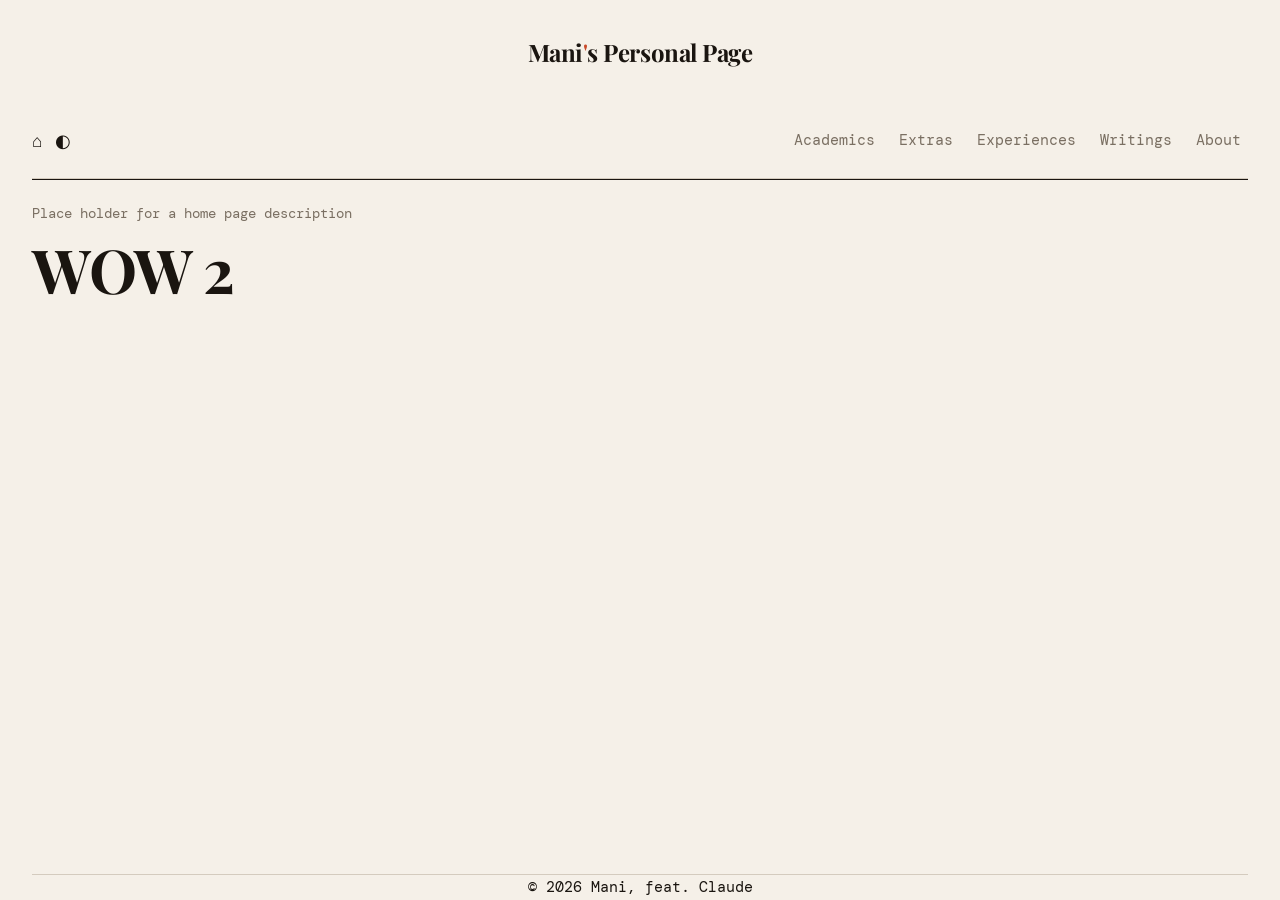
<file: public/index.html>
<!DOCTYPE html>
<html lang="en">
<head>
    <meta charset="UTF-8" />
    <meta name="viewport" content="width=device-width, initial-scale=1.0" />
    <title>Mani's Personal Page</title>
    <link rel="preconnect" href="https://fonts.googleapis.com" />
    <link href="https://fonts.googleapis.com/css2?family=Playfair+Display:ital,wght@0,400;0,700;1,400&family=DM+Mono:wght@300;400&display=swap" rel="stylesheet" />
    <link rel="stylesheet" href="css/style.css">
  
</head>
<body>
    <div class="container">
        <div class="site-title">Mani<span>'</span>s Personal Page</div>

        <header>
            <div class="header-buttons">
                <button id="home-btn" class="header-btn">⌂</button>
                <button id="theme-toggle" class="header-btn">◐</button>
                <button id="save-btn" class="header-btn">⇡</button>
            </div>
            <div class="nav-links">
                <a href="#" data-page="academics">Academics</a>
                <a href="#" data-page="extras">Extras</a>
                <a href="#" data-page="exp">Experiences</a>
                <a href="#" data-page="writing">Writings</a>
                <a href="#" data-page="about">About</a>
            </div>
        </header>
    </div>

    <div id="page-home" class="page active" data="desc">
        <div class="container">
            <section class="hero">
                <div id="entries-home"></div>
            </section>
            <button class="add-entry-btn" data-page="home">+</button>
        </div>
    </div>

    <div id="page-academics" class="page" data="grid">
        <div class="container">
            <section class="hero">
                <h1>Academics</h1>
            </section>
            <div class="entries-header">
                <button class="add-entry-btn" data-page="academics">+</button>
            </div>
            <div class="entries" id="entries-academics"></div>
        </div>
    </div>
    <div id="page-extras" class="page" data="grid">
        <div class="container">
        <section class="hero">
            <h1>Extras</h1>
        </section>
            <div class="entries-header">
                <button class="add-entry-btn" data-page="extras">+</button>
            </div>
            <div class="entries" id="entries-extras"></div>
        </div>
    </div>
    <div id="page-exp" class="page" data="blog">
        <div class="container">
            <section class="hero">
                <h1>Experiences</h1>
            </section>
            <div class="entries-header">
                <button class="add-entry-btn" data-page="exp">+</button>
            </div>
            <div class="entries" id="entries-exp"></div>
        </div>
    </div>
    <div id="page-writing" class="page" data="blog">
        <div class="container">
            <section class="hero">
                <h1>Writings</h1>
            </section>
            <div class="entries-header">
                <button class="add-entry-btn" data-page="writing">+</button>
            </div>
            <div class="entries" id="entries-writing"></div>
        </div>
    </div>

    <div id="page-about" class="page" data="desc">
        <div class="container">
            <section class="about-section hero">
                <div id="entries-about"></div>
            </section>
            <button class="add-entry-btn" data-page="about">+</button>
        </div>
    </div>

  <div class="container">
    <footer>
      <span>© 2026 Mani, feat. Claude</span>
    </footer>
  </div>

</body>

<script src="js/main.js"></script>
<script src="js/textInput.js"></script>

</html>
</file>
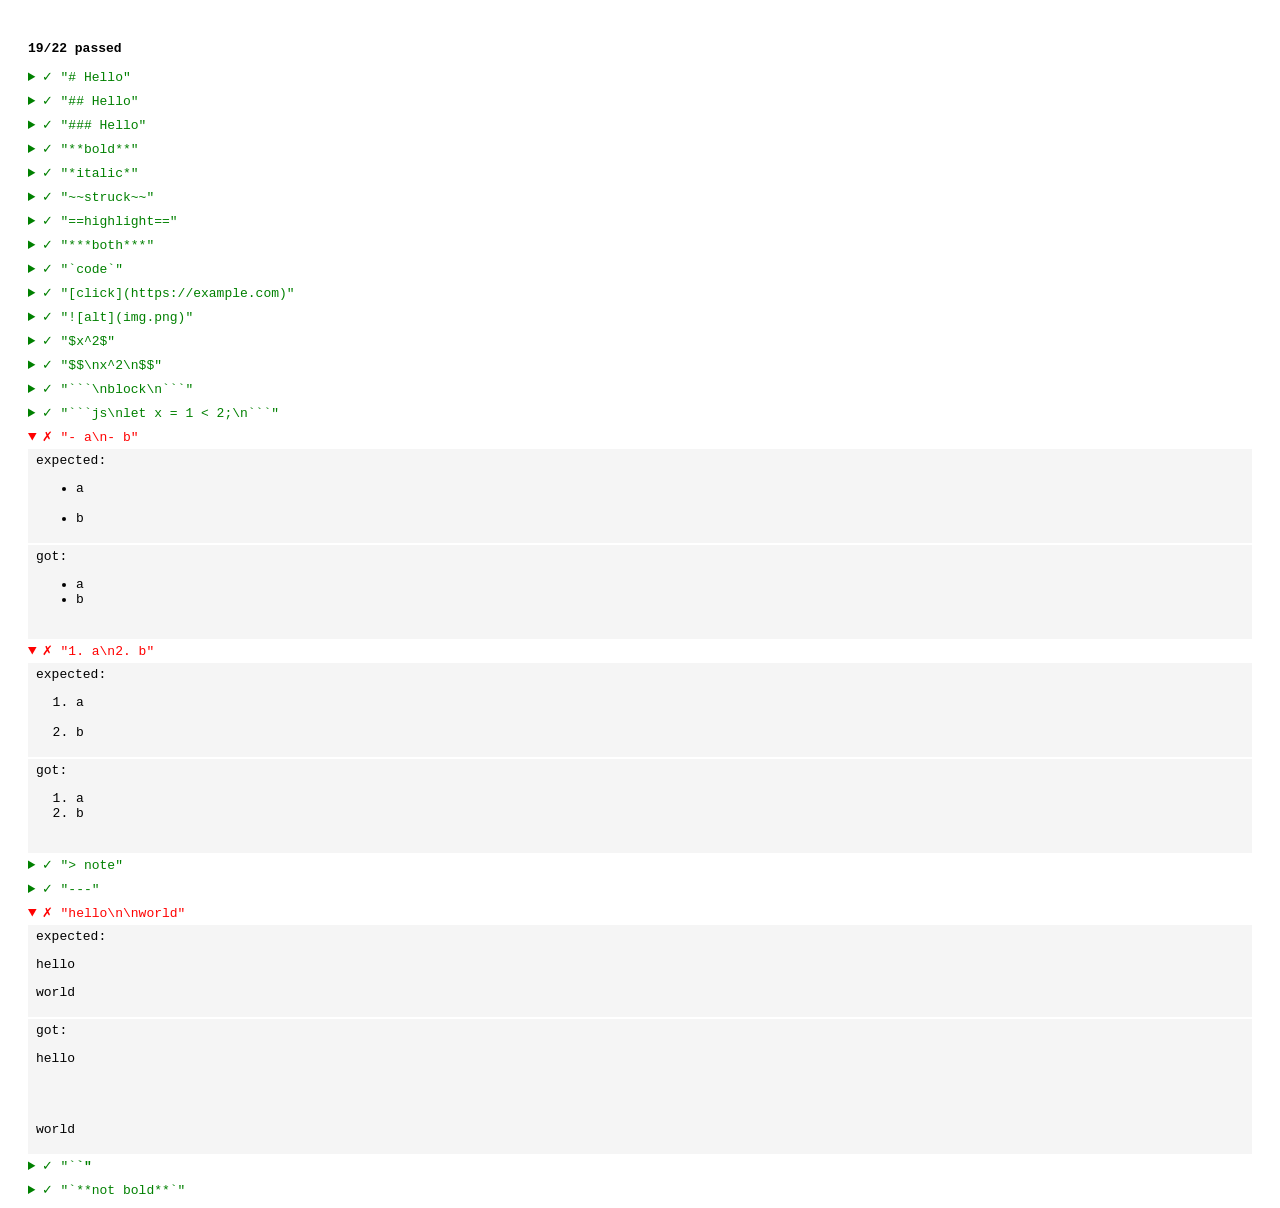
<file: markdown.html>
<!DOCTYPE html>
<html>
<head>
  <title>renderMarkdown tests</title>
  <style>
    body { font-family: monospace; padding: 20px; }
    .pass { color: green; } .fail { color: red; }
    summary { cursor: pointer; margin: 4px 0; }
    .expected, .got { white-space: pre; padding: 4px 8px; background: #f5f5f5; margin: 2px 0; }
  </style>
</head>
<body>
<script src="js/textInput.js"></script>
<script>

// Normalize by stripping wrapping <p>...</p> for single-line non-block inputs
function strip(html) {
  return html.replace(/^<p>(.*)<\/p>$/s, '$1');
}

const tests = [
  // Headings — block elements, no <p> wrapping
  { input: '# Hello',        expected: '<h1>Hello</h1>' },
  { input: '## Hello',       expected: '<h2>Hello</h2>' },
  { input: '### Hello',      expected: '<h3>Hello</h3>' },

  // Inline formatting — compare with <p> stripped
  { input: '**bold**',       expected: '<strong>bold</strong>',         compare: strip },
  { input: '*italic*',       expected: '<em>italic</em>',               compare: strip },
  { input: '~~struck~~',     expected: '<del>struck</del>',             compare: strip },
  { input: '==highlight==',  expected: '<mark>highlight</mark>',        compare: strip },
  { input: '***both***',     expected: '<strong><em>both</em></strong>', compare: strip },
  { input: '`code`',         expected: '<code>code</code>',             compare: strip },

  // Links & images
  { input: '[click](https://example.com)', expected: '<a href="https://example.com" target="_blank" rel="noopener">click</a>', compare: strip },
  { input: '![alt](img.png)',              expected: '<img src="img.png" alt="alt" style="max-width:100%">',                  compare: strip },

  // Equations
  { input: '$x^2$',       expected: '<span class="math-inline">\\(x^2\\)</span>', compare: strip },
  { input: '$$\nx^2\n$$', expected: '<div class="math-block">\\[\nx^2\n\\]</div>' },

  // Code blocks — block elements, no <p>
  { input: '```\nblock\n```',             expected: '<pre><code class="language-">block\n</code></pre>' },
  { input: '```js\nlet x = 1 < 2;\n```', expected: '<pre><code class="language-js">let x = 1 &lt; 2;\n</code></pre>' },

  // Lists
  { input: '- a\n- b',  expected: '<ul><li>a</li>\n<li>b</li></ul>' },
  { input: '1. a\n2. b',expected: '<ol><li>a</li>\n<li>b</li></ol>' },

  // Other block elements
  { input: '> note', expected: '<blockquote>note</blockquote>' },
  { input: '---',    expected: '<hr>' },

  // Paragraphs
  { input: 'hello\n\nworld', expected: '<p>hello</p><p>world</p>' },

  // Escaping & protection
  { input: '`<b>`',          expected: '<code>&lt;b&gt;</code>',  compare: strip },
  { input: '`**not bold**`', expected: '<code>**not bold**</code>', compare: strip },
];
pass = 0, fail = 0;
const out = document.body;

for (const { input, expected, compare } of tests) {
  const raw = renderMarkdown(input);
  const got = compare ? compare(raw) : raw;
  let ok  = got === expected;
  ok ? pass++ : fail++;

  const el = document.createElement('details');
  el.open = !ok;
  el.innerHTML = `
    <summary class="${ok ? 'pass' : 'fail'}">${ok ? '✓' : '✗'} ${JSON.stringify(input)}</summary>
    ${ok ? '' : `<div class="expected">expected: ${expected}</div><div class="got">got:      ${got}</div>`}
  `;
  out.appendChild(el);
}

const summary = document.createElement('p');
summary.innerHTML = `<strong>${pass}/${pass+fail} passed</strong>`;
out.prepend(summary);
</script>
</body>
</html>
</file>
<file: public/css/style.css>
/* ── Reset & Variables ─────────────────────────────── */
*,
*::before,
*::after {
box-sizing: border-box;
margin: 0;
padding: 0;
}

:root {
--bg: #f5f0e8;
--ink: #1a1510;
--muted: #7a6f62;
--accent: #c94a2a;
--rule: #d4cbbe;
--card-bg: #ede8de;
--font-serif: 'Playfair Display', Georgia, serif;
--font-mono: 'DM Mono', 'Courier New', monospace;
}

/* ── Base ──────────────────────────────────────────── */
html {
scroll-behavior: smooth;
}

body {
background: var(--bg);
color: var(--ink);
display: flex;
flex-direction: column;
font-family: var(--font-mono);
font-size: 15px;
line-height: 1.7;
min-height: 100vh;
}
body>* {
    width: 100%;
}
a {
color: var(--accent);
text-decoration: none;
}

a:hover {
text-decoration: underline;
}

/* ── Layout ────────────────────────────────────────── */
.container {
margin: 0 auto;
padding: 0 2rem;
}

/* ── Header ────────────────────────────────────────── */
header {
border-bottom: 1px solid var(--rule);
padding: 2rem 0 1.5rem;
display: flex;
justify-content: space-between;
align-items: center;
}

.site-title {
padding: 2rem 0 1.5rem;
font-family: var(--font-serif);
font-size: 1.5rem;
font-weight: 700;
letter-spacing: -0.02em;
text-align: center;
}

.site-title span {
color: var(--accent);
}

.header-buttons {
    display: flex;
    align-items: center;
    gap: 0.75rem;
}

nav {
    display: flex;
    gap: 1.5rem;
    font-size: 0.8rem;
    letter-spacing: 0.08em;
    text-transform: uppercase;
}

a {
    color: var(--muted);
    transition: color 0.2s;
    border: 1px solid transparent;
    padding: 0.15rem 0.4rem;
}

a:hover {
    color: var(--ink);
    text-decoration: none;
    border-color: var(--muted);
}

a.active {
    color: var(--ink);
    border-color: var(--ink);
}

/* ── Page views ── */
.page {
    display: none;
}

.page.active {
    display: block;
}

body.dark{
    --bg: #141210;
    --ink: #e8e2d8;
    --muted: #7a7168;
    --accent: #e05c38;
    --rule: #2a2620;
    --card-bg: #1c1916; 
}

.header-btn {
    background: none;
    border: none;
    cursor: pointer;
    font-size: 1.1rem;
    color: var(--ink);
    padding: 0;
    line-height: 1;
}

/* ── Fade-in animation (re-triggered via JS class) ── */
@keyframes fadeUp {
    from {
        opacity: 0;
        transform: translateY(14px);
    }

    to {
        opacity: 1;
        transform: translateY(0);
    }
}
footer {
    margin-top: auto;
    border-top: 1px solid var(--rule);
    text-align: center;
}
.animate {
    animation: fadeUp 0.45s ease forwards;
}

.hero-eyebrow {
    font-size: 0.75rem;
    letter-spacing: 0.12em;
    text-transform: uppercase;
    color: var(--muted);
    margin-bottom: 1rem;
}

.hero h1 {
    font-family: var(--font-serif);
    font-size: clamp(2.4rem, 6vw, 3.8rem);
    line-height: 1.15;
    letter-spacing: -0.03em;
    margin-bottom: 1.5rem;
}

.hero h1 em {
    color: var(--accent);
    font-style: italic;
}

.hero p {
    color: var(--muted);
    font-size: 0.9rem;
}

.container:has(footer) {
    margin-top: auto;
}

.add-entry-btn {
    background: none;
    border: 1px solid var(--ink);
    color: var(--ink);
    cursor: pointer;
    font-size: 1.2rem;
    line-height: 1;
    padding: 0.2rem 0.6rem;
    margin: 1rem 0;
    opacity: 0.5;
    transition: opacity 0.2s;
}

.entries-header {
    display: flex;
    justify-content: flex-end;
    margin-bottom: 0.5rem;
}
.add-entry-btn:hover {
    opacity: 1;
}

.entry-composer {
    display: flex;
    flex-direction: column;
    gap: 0.5rem;
    margin-bottom: 1.5rem;
}

.entry-composer input[type="text"] {
    background: none;
    border: none;
    border-bottom: 1px solid var(--ink);
    color: var(--ink);
    font-family: var(--font-mono);
    font-size: 1rem;
    outline: none;
    padding: 0.25rem 0;
}

.entry-composer textarea {
    background: none;
    border: 1px solid var(--ink);
    color: var(--ink);
    font-family: var(--font-mono);
    font-size: 0.85rem;
    line-height: 1.6;
    min-height: 140px;
    outline: none;
    padding: 0.5rem;
    resize: vertical;
    width: 100%;
    box-sizing: border-box;
}

.composer-actions {
    display: flex;
    gap: 0.5rem;
}

.composer-actions button {
    background: none;
    border: 1px solid var(--ink);
    color: var(--ink);
    cursor: pointer;
    font-family: var(--font-mono);
    font-size: 0.8rem;
    padding: 0.25rem 0.75rem;
    transition: background 0.15s, color 0.15s;
}

.composer-actions button:hover {
    background: var(--ink);
    color: var(--bg);
}

.entry {
    border-top: 1px solid var(--ink);
    margin-bottom: 1.5rem;
    padding-top: 1rem;
    opacity: 0;
    animation: fadeIn 0.3s forwards;
}

.entry-meta {
    display: flex;
    justify-content: space-between;
    align-items: baseline;
    margin-bottom: 0.4rem;
}

.entry-title {
    font-size: 1rem;
    font-weight: bold;
    margin: 0;
}

.entry-date {
    font-size: 0.75rem;
    opacity: 0.5;
}

.entry-body {
    font-size: 0.9rem;
}

.entry-body p {
    margin: 0.3rem 0;
}

.entry-body h1,
.entry-body h2,
.entry-body h3 {
    margin: 0.5rem 0 0.2rem;
}

.entry-body code {
    font-family: var(--font-mono);
    opacity: 0.8;
}

.entry-body pre {
    overflow-x: auto;
}

.entries-grid {
    display: grid;
    grid-template-columns: repeat(auto-fill, minmax(180px, 1fr));
    gap: 1rem;
    margin-top: 1rem;
}

.entry-card {
    border: 1px solid var(--ink);
    cursor: pointer;
    padding: 1rem;
    transition: background 0.15s, color 0.15s;
    opacity: 0;
    animation: fadeIn 0.3s forwards;
}

.entry-card:hover{
    background: var(--ink);
    color: var(--bg);
}

.entry-card-expanded {
    grid-column: 1 / -1;
}

.entry-card-title {
    font-weight: bold;
    font-size: 0.9rem;
    margin-bottom: 0.25rem;
}

.entry-card-date {
    font-size: 0.75rem;
    opacity: 0.5;
    color: currentColor;
}

.entry-card-body {
    margin-top: 1rem;
    font-size: 0.85rem;
    line-height: 1.6;
    border-top: 1px solid currentColor;
    padding-top: 0.75rem;
    cursor: default;
}

.entry-delete {
    background: none;
    border: 1px solid currentColor;
    color: currentColor;
    cursor: pointer;
    font-size: 0.75rem;
    padding: 0.15rem 0.5rem;
    margin-top: 0.75rem;
    opacity: 0.5;
    transition: opacity 0.2s;
}

.entry-delete:hover {
    opacity: 1;
}

@keyframes fadeIn {
    from {
        opacity: 0;
        transform: translateY(6px);
    }

    to {
        opacity: 1;
        transform: translateY(0);
    }
}

#save-btn {
    font-family: var(--font-mono);
    font-size: 1rem;
    letter-spacing: 0.08em;
    cursor: pointer;
    transition: color 0.2s;
}
</file>
